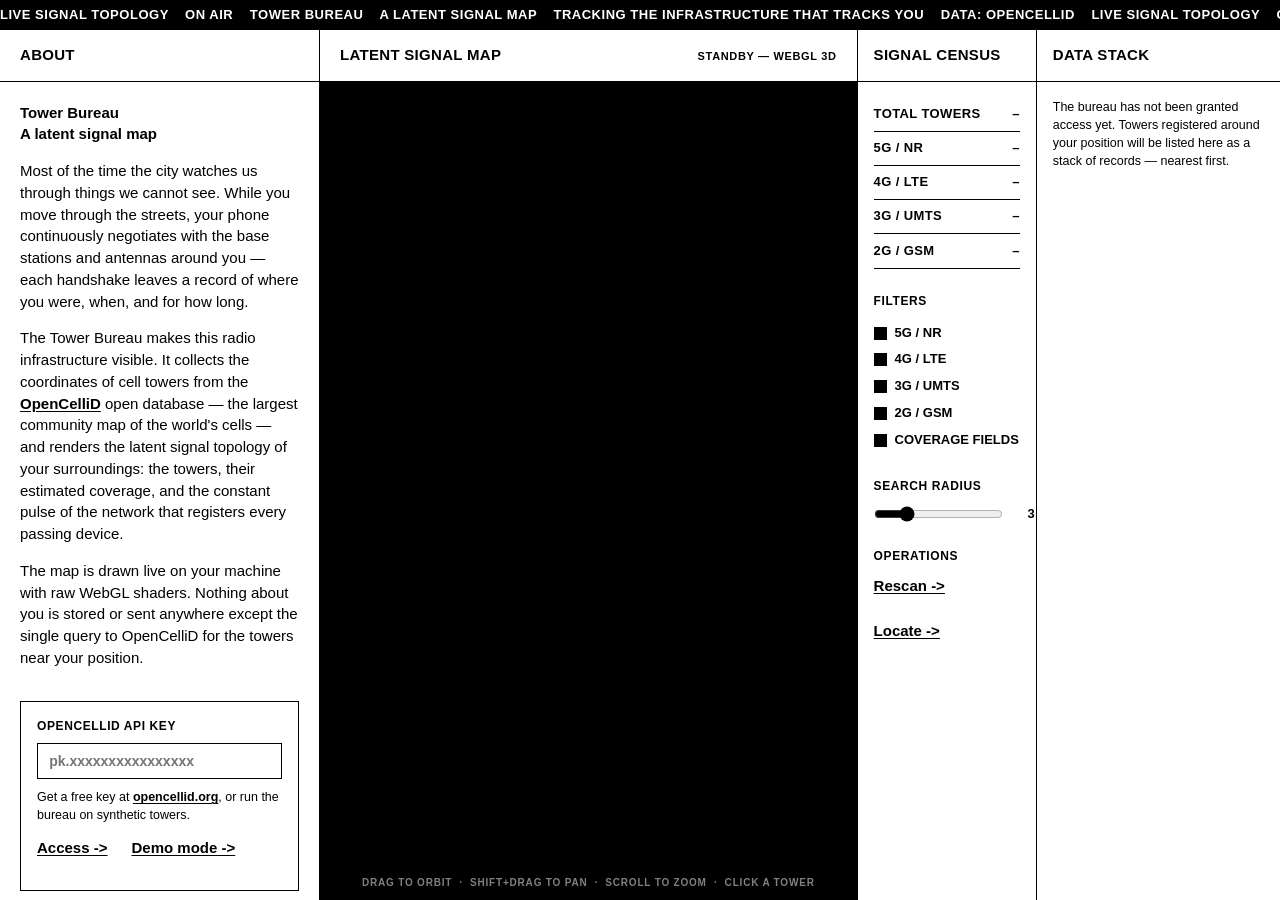
<file: index.html>
<!DOCTYPE html>
<html lang="en">
<head>
    <meta charset="UTF-8">
    <meta name="viewport" content="width=device-width, initial-scale=1.0">
    <title>TOWER BUREAU — A LATENT SIGNAL MAP</title>
    <link rel="stylesheet" href="towers.css?v=4">
</head>
<body>

    <!-- Ticker -->
    <div id="ticker">
        <div class="ticker-track">
            <span class="ticker-content">
                LIVE SIGNAL TOPOLOGY &nbsp;&nbsp; ON AIR &nbsp;&nbsp; TOWER BUREAU &nbsp;&nbsp; A LATENT SIGNAL MAP &nbsp;&nbsp; TRACKING THE INFRASTRUCTURE THAT TRACKS YOU &nbsp;&nbsp; DATA: OPENCELLID &nbsp;&nbsp;
                LIVE SIGNAL TOPOLOGY &nbsp;&nbsp; ON AIR &nbsp;&nbsp; TOWER BUREAU &nbsp;&nbsp; A LATENT SIGNAL MAP &nbsp;&nbsp; TRACKING THE INFRASTRUCTURE THAT TRACKS YOU &nbsp;&nbsp; DATA: OPENCELLID &nbsp;&nbsp;
            </span>
            <span class="ticker-content" aria-hidden="true">
                LIVE SIGNAL TOPOLOGY &nbsp;&nbsp; ON AIR &nbsp;&nbsp; TOWER BUREAU &nbsp;&nbsp; A LATENT SIGNAL MAP &nbsp;&nbsp; TRACKING THE INFRASTRUCTURE THAT TRACKS YOU &nbsp;&nbsp; DATA: OPENCELLID &nbsp;&nbsp;
                LIVE SIGNAL TOPOLOGY &nbsp;&nbsp; ON AIR &nbsp;&nbsp; TOWER BUREAU &nbsp;&nbsp; A LATENT SIGNAL MAP &nbsp;&nbsp; TRACKING THE INFRASTRUCTURE THAT TRACKS YOU &nbsp;&nbsp; DATA: OPENCELLID &nbsp;&nbsp;
            </span>
        </div>
    </div>

    <!-- Columns -->
    <main id="columns">

        <!-- ABOUT -->
        <section class="col col-about">
            <header class="col-header">ABOUT</header>
            <div class="col-body">
                <p><strong>Tower Bureau<br>A latent signal map</strong></p>

                <p>
                    Most of the time the city watches us through things we cannot
                    see. While you move through the streets, your phone continuously
                    negotiates with the base stations and antennas around you &mdash;
                    each handshake leaves a record of where you were, when, and for
                    how long.
                </p>
                <p>
                    The Tower Bureau makes this radio infrastructure visible. It
                    collects the coordinates of cell towers from the
                    <a href="https://opencellid.org/" target="_blank" rel="noopener">OpenCelliD</a>
                    open database &mdash; the largest community map of the world's
                    cells &mdash; and renders the latent signal topology of your
                    surroundings: the towers, their estimated coverage, and the
                    constant pulse of the network that registers every passing
                    device.
                </p>
                <p>
                    The map is drawn live on your machine with raw WebGL shaders.
                    Nothing about you is stored or sent anywhere except the single
                    query to OpenCelliD for the towers near your position.
                </p>

                <div class="access-block">
                    <label for="api-key-input">OPENCELLID API KEY</label>
                    <input type="text" id="api-key-input" placeholder="pk.xxxxxxxxxxxxxxxx" autocomplete="off">
                    <p class="small">
                        Get a free key at
                        <a href="https://opencellid.org/" target="_blank" rel="noopener">opencellid.org</a>,
                        or run the bureau on synthetic towers.
                    </p>
                    <p class="links-row">
                        <a href="#" id="btn-access" class="action">Access -&gt;</a>
                        <a href="#" id="btn-demo" class="action">Demo mode -&gt;</a>
                    </p>
                </div>

                <p class="small attribution">
                    Data sources &amp; attributions: OpenCelliD.<br>
                    Design after <a href="https://urban-surveillance.com/" target="_blank" rel="noopener">Urban Surveillance Bureau</a> / Hide&nbsp;&amp;&nbsp;Seek.
                </p>
            </div>
        </section>

        <!-- LATENT SIGNAL MAP (WebGL) -->
        <section class="col col-map">
            <header class="col-header">
                <span>LATENT SIGNAL MAP</span>
                <span id="status">STANDBY</span>
            </header>
            <div class="col-body map-body">
                <canvas id="gl"></canvas>
                <div id="map-hint">DRAG TO ORBIT &nbsp;&middot;&nbsp; SHIFT+DRAG TO PAN &nbsp;&middot;&nbsp; SCROLL TO ZOOM &nbsp;&middot;&nbsp; CLICK A TOWER</div>
                <div id="gl-error" class="gl-error" hidden>
                    WEBGL UNAVAILABLE IN THIS BROWSER
                </div>
            </div>
        </section>

        <!-- SIGNAL CENSUS -->
        <section class="col col-census">
            <header class="col-header">SIGNAL CENSUS</header>
            <div class="col-body">
                <table class="census">
                    <tr><td>TOTAL TOWERS</td><td id="c-total">&ndash;</td></tr>
                    <tr><td>5G / NR</td><td id="c-5g">&ndash;</td></tr>
                    <tr><td>4G / LTE</td><td id="c-4g">&ndash;</td></tr>
                    <tr><td>3G / UMTS</td><td id="c-3g">&ndash;</td></tr>
                    <tr><td>2G / GSM</td><td id="c-2g">&ndash;</td></tr>
                </table>

                <h3 class="sub-header">FILTERS</h3>
                <label class="check"><input type="checkbox" id="f-5g" checked> 5G / NR</label>
                <label class="check"><input type="checkbox" id="f-4g" checked> 4G / LTE</label>
                <label class="check"><input type="checkbox" id="f-3g" checked> 3G / UMTS</label>
                <label class="check"><input type="checkbox" id="f-2g" checked> 2G / GSM</label>
                <label class="check"><input type="checkbox" id="f-coverage" checked> COVERAGE FIELDS</label>

                <h3 class="sub-header">SEARCH RADIUS</h3>
                <div class="range-row">
                    <input type="range" id="search-radius" min="1" max="10" value="3" step="1">
                    <span id="radius-label">3 KM</span>
                </div>

                <h3 class="sub-header">OPERATIONS</h3>
                <p class="links-row">
                    <a href="#" id="btn-rescan" class="action">Rescan -&gt;</a>
                    <a href="#" id="btn-locate" class="action">Locate -&gt;</a>
                </p>
            </div>
        </section>

        <!-- DATA STACK -->
        <section class="col col-stack">
            <header class="col-header">DATA STACK</header>
            <div class="col-body">
                <div id="detail" hidden>
                    <table class="detail-table" id="detail-table"></table>
                    <p class="links-row"><a href="#" id="detail-close" class="action">Close -&gt;</a></p>
                </div>
                <div id="stack-list">
                    <p class="small">The bureau has not been granted access yet. Towers registered around your position will be listed here as a stack of records &mdash; nearest first.</p>
                </div>
            </div>
        </section>

    </main>

    <script src="towers.js?v=4"></script>
</body>
</html>

<!-- build: pages -->
</file>
<file: towers.css>
* {
    margin: 0;
    padding: 0;
    box-sizing: border-box;
}

:root {
    --black: #000;
    --white: #fff;
    --ticker-h: 30px;
}

html, body {
    height: 100%;
}

body {
    font-family: "Helvetica Neue", Helvetica, Arial, sans-serif;
    font-size: 15px;
    line-height: 1.45;
    color: var(--black);
    background: var(--white);
    overflow: hidden;
    -webkit-font-smoothing: antialiased;
}

/* ── Ticker ── */
#ticker {
    position: fixed;
    top: 0;
    left: 0;
    right: 0;
    height: var(--ticker-h);
    background: var(--black);
    color: var(--white);
    overflow: hidden;
    z-index: 100;
    display: flex;
    align-items: center;
}

.ticker-track {
    display: flex;
    white-space: nowrap;
    animation: ticker 40s linear infinite;
}

.ticker-content {
    font-weight: 700;
    font-size: 13px;
    letter-spacing: 0.04em;
    text-transform: uppercase;
    padding-right: 2rem;
}

@keyframes ticker {
    from { transform: translateX(0); }
    to   { transform: translateX(-50%); }
}

/* ── Columns ── */
#columns {
    position: fixed;
    top: var(--ticker-h);
    left: 0;
    right: 0;
    bottom: 0;
    display: flex;
    overflow-x: auto;
    overflow-y: hidden;
    scroll-snap-type: x proximity;
}

.col {
    flex: 0 0 auto;
    height: 100%;
    border-right: 1px solid var(--black);
    display: flex;
    flex-direction: column;
    scroll-snap-align: start;
    background: var(--white);
}

.col-about  { width: 480px; }
.col-map    { width: 46vw; min-width: 560px; }
.col-census { width: 320px; }
.col-stack  { width: 440px; }

.col-header {
    flex: 0 0 auto;
    display: flex;
    justify-content: space-between;
    align-items: baseline;
    gap: 1rem;
    padding: 0.9rem 1.25rem;
    border-bottom: 1px solid var(--black);
    font-weight: 700;
    font-size: 15px;
    letter-spacing: 0.02em;
    text-transform: uppercase;
}

#status {
    font-size: 11px;
    font-weight: 700;
    letter-spacing: 0.06em;
    white-space: nowrap;
    overflow: hidden;
    text-overflow: ellipsis;
    max-width: 55%;
}

.col-body {
    flex: 1 1 auto;
    overflow-y: auto;
    padding: 1.25rem;
}

.col-body p {
    margin-bottom: 1em;
    font-weight: 500;
}

/* ── Links ── */
a {
    color: var(--black);
    font-weight: 700;
    text-decoration: underline;
    text-underline-offset: 2px;
}

a.action {
    text-transform: none;
}

.links-row {
    display: flex;
    gap: 1.5rem;
    flex-wrap: wrap;
}

.small {
    font-size: 12.5px;
}

.attribution {
    margin-top: 2.5rem;
    padding-top: 1rem;
    border-top: 1px solid var(--black);
}

/* ── Access block ── */
.access-block {
    margin-top: 2rem;
    padding: 1rem;
    border: 1px solid var(--black);
}

.access-block label {
    display: block;
    font-weight: 700;
    font-size: 12px;
    letter-spacing: 0.05em;
    margin-bottom: 0.5rem;
}

.access-block input[type="text"] {
    width: 100%;
    padding: 0.55rem 0.7rem;
    font-family: inherit;
    font-size: 14px;
    font-weight: 700;
    border: 1px solid var(--black);
    border-radius: 0;
    background: var(--white);
    color: var(--black);
    outline: none;
    margin-bottom: 0.6rem;
}

.access-block input[type="text"]:focus {
    background: var(--black);
    color: var(--white);
}

.access-block input.invalid {
    background: var(--black);
    color: var(--white);
}

/* ── Map column ── */
.map-body {
    padding: 0;
    background: var(--black);
    position: relative;
    overflow: hidden;
}

#gl {
    position: absolute;
    inset: 0;
    width: 100%;
    height: 100%;
    display: block;
    cursor: crosshair;
    touch-action: none;
}

#map-hint {
    position: absolute;
    bottom: 0.6rem;
    left: 50%;
    transform: translateX(-50%);
    color: var(--white);
    font-size: 10px;
    font-weight: 700;
    letter-spacing: 0.08em;
    opacity: 0.5;
    pointer-events: none;
    white-space: nowrap;
}

.gl-error {
    position: absolute;
    inset: 0;
    display: flex;
    align-items: center;
    justify-content: center;
    color: var(--white);
    font-weight: 700;
    letter-spacing: 0.05em;
}

.gl-error[hidden] {
    display: none;
}

/* ── Census ── */
.census {
    width: 100%;
    border-collapse: collapse;
    margin-bottom: 1.5rem;
}

.census td {
    padding: 0.45rem 0;
    border-bottom: 1px solid var(--black);
    font-weight: 700;
    font-size: 13px;
    letter-spacing: 0.03em;
}

.census td:last-child {
    text-align: right;
    font-variant-numeric: tabular-nums;
}

.sub-header {
    font-size: 12px;
    font-weight: 700;
    letter-spacing: 0.05em;
    text-transform: uppercase;
    margin: 1.5rem 0 0.6rem;
}

.check {
    display: flex;
    align-items: center;
    gap: 0.5rem;
    font-weight: 700;
    font-size: 13px;
    padding: 0.25rem 0;
    cursor: pointer;
    user-select: none;
}

.check input[type="checkbox"] {
    appearance: none;
    width: 13px;
    height: 13px;
    border: 1px solid var(--black);
    cursor: pointer;
    flex-shrink: 0;
}

.check input[type="checkbox"]:checked {
    background: var(--black);
}

.range-row {
    display: flex;
    align-items: center;
    gap: 0.75rem;
}

.range-row input[type="range"] {
    flex: 1;
    accent-color: var(--black);
}

#radius-label {
    font-weight: 700;
    font-size: 13px;
    min-width: 44px;
    text-align: right;
    font-variant-numeric: tabular-nums;
}

/* ── Data Stack ── */
.stack-row {
    display: flex;
    justify-content: space-between;
    gap: 0.75rem;
    padding: 0.5rem 0.25rem;
    border-bottom: 1px solid var(--black);
    font-size: 12.5px;
    font-weight: 700;
    letter-spacing: 0.02em;
    cursor: pointer;
    user-select: none;
}

.stack-row:hover,
.stack-row.selected {
    background: var(--black);
    color: var(--white);
}

.stack-row .dist {
    font-variant-numeric: tabular-nums;
    white-space: nowrap;
}

#detail {
    margin-bottom: 1.25rem;
    padding: 1rem;
    border: 1px solid var(--black);
}

.detail-table {
    width: 100%;
    border-collapse: collapse;
    margin-bottom: 0.75rem;
}

.detail-table td {
    padding: 0.3rem 0;
    border-bottom: 1px solid var(--black);
    font-size: 12.5px;
    font-weight: 700;
}

.detail-table tr:last-child td {
    border-bottom: none;
}

.detail-table td:last-child {
    text-align: right;
    font-variant-numeric: tabular-nums;
}

/* ── Responsive ── */
/* Wide screens: all four columns fit the viewport, no horizontal scroll */
@media (min-width: 1101px) {
    #columns {
        overflow-x: hidden;
    }
    .col-about  { width: 25vw; }
    .col-map    { width: 42vw; min-width: 0; }
    .col-census { width: 14vw; }
    .col-stack  { width: 19vw; border-right: none; }
    .col-census .col-body,
    .col-stack .col-body {
        padding: 1rem;
    }
    .col-census .col-header,
    .col-stack .col-header {
        padding: 0.9rem 1rem;
    }
}

@media (max-width: 768px) {
    #columns {
        scroll-snap-type: x mandatory;
    }
    .col-about,
    .col-census,
    .col-stack {
        width: 88vw;
    }
    .col-map {
        width: 94vw;
        min-width: 0;
    }
}
</file>
